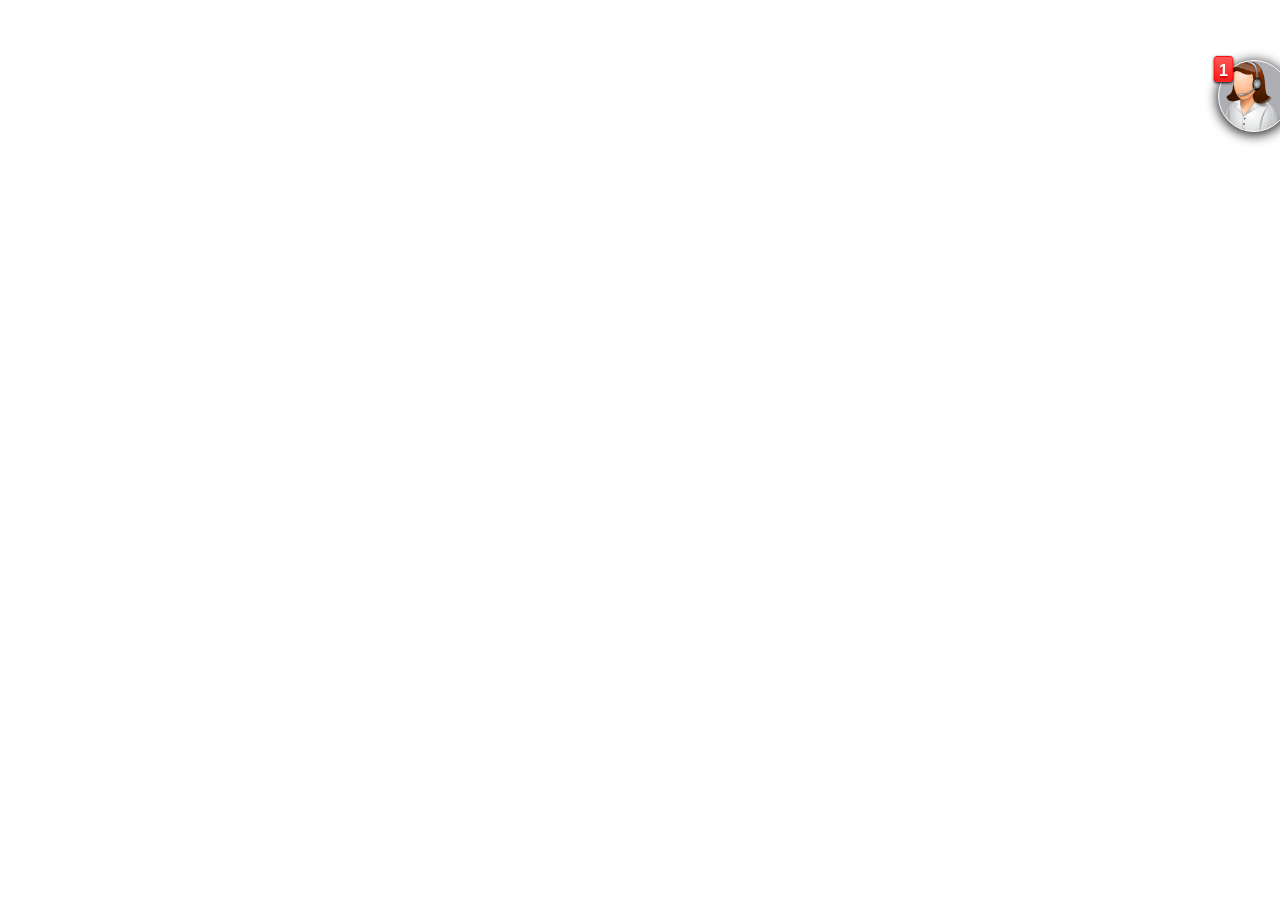
<file: AIchat/AIchatEN.html>
<!-- The following line is essential for the "position: fixed" property to work correctly in IE -->
<!DOCTYPE html PUBLIC "-//W3C//DTD XHTML 1.0 Transitional//ES">
<html xmlns="http://www.w3.org/1999/xhtml" xml:lang="es" lang="es">
  <head>
    <title>Chatbot</title>
    <meta charset="UTF-8">
        <style>@import url(http://fonts.googleapis.com/css?family=Lato);
</style>
    <link rel="stylesheet" href="css/ui-lightness/jquery-ui-1.8.2.custom.css" type="text/css" media="screen" />
    <script type="text/javascript" src="js/jquery-1.4.2.min.js"></script>
    <script type="text/javascript" src="js/jquery-ui-1.8.2.custom.min.js"></script>
    <link type="text/css" href="EN/jquery.ui.chatboxmod.css" rel="stylesheet" />
    <link type="text/css" href="head.css" rel="stylesheet" />
    <script type="text/javascript" src="EN/jquery.ui.chatboxmod.js"></script>
    <script type="text/javascript" src="EN/AIchatload.js"></script>
    <script type="text/javascript" src="highlight.js"></script>
    <script type="text/javascript" src="sinacento.js"></script>
    <script src="//d3js.org/d3.v3.min.js" charset="utf-8"></script>
    <script type="text/javascript">
        
        
      var reg = / it | the | a | or |and | and |\, |\. | to /g; // list of words to omit, if you use weights do not set score for that word
     var csv = "FAQENweighted.csv";   // file with questions and answers
     var decider=0.45; // jacobian estimator for sucessful clasification
     var lengthmax=8; // max sentence length before being divided by two sentences
     var memory=0; // 1 takes the last message sent into account for clasification. 0 does not.
     var coef=0.7; // coefficient that allows typing errors and associates words with similar stem
     var weights=1; // 1 assigns weights to words from the csv field, 0 ignores weights.
     var check = null;   
     $(document).ready(function () {
  $('#chat-head').addClass('animate');
  
  $("#chat-head").click(function() {
      
      if(check) { $("#chat_div").chatbox("option", "hidden", false);
                  
              }
              else { init(csv,decider,reg,lengthmax,memory,coef,weights);check++;}
   
  });
});


    </script>
  </head>
  <body>
    
       
        <div id="chat_div">
    </div>
    
    <div id="log">
    </div>
 <!-- Chat Head -->
<a id="chat-head" href="#">
  <i>1</i>
</a>
  </body>
     
</html>

    </body>
</html>
</file>
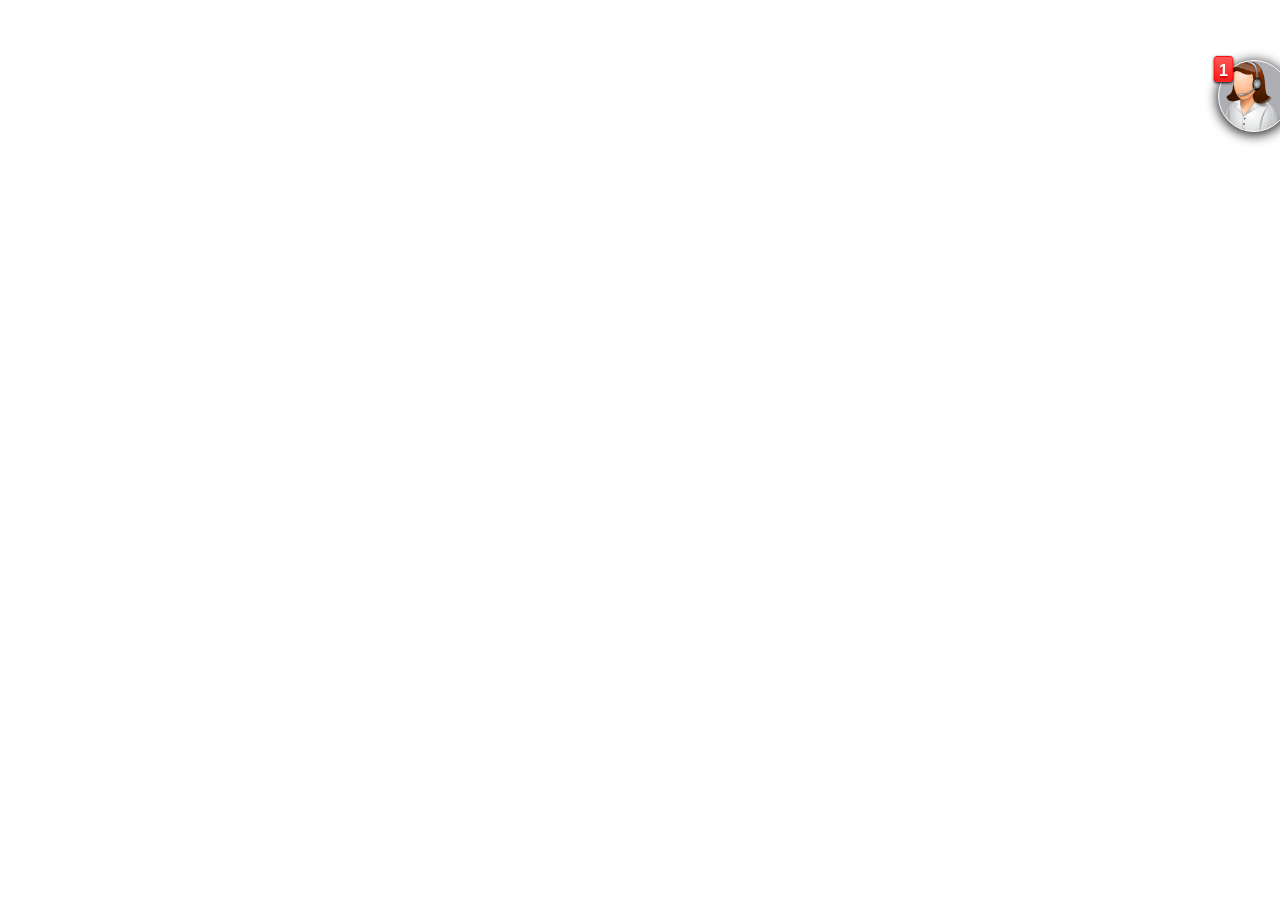
<file: AIchat/AIchatES.html>
<!-- The following line is essential for the "position: fixed" property to work correctly in IE -->
<!DOCTYPE html PUBLIC "-//W3C//DTD XHTML 1.0 Transitional//ES">
<html xmlns="http://www.w3.org/1999/xhtml" xml:lang="es" lang="es">
  <head>
    <title>Chatbot</title>
    <meta charset="UTF-8">
        <style>@import url(http://fonts.googleapis.com/css?family=Lato);
</style>
    <link rel="stylesheet" href="css/ui-lightness/jquery-ui-1.8.2.custom.css" type="text/css" media="screen" />
    <script type="text/javascript" src="js/jquery-1.4.2.min.js"></script>
    <script type="text/javascript" src="js/jquery-ui-1.8.2.custom.min.js"></script>
    <link type="text/css" href="ES/jquery.ui.chatboxmod.css" rel="stylesheet" />
    <link type="text/css" href="head.css" rel="stylesheet" />
    <script type="text/javascript" src="ES/jquery.ui.chatboxmod.js"></script>
    <script type="text/javascript" src="ES/AIchatload.js"></script>
    <script type="text/javascript" src="highlight.js"></script>
    <script type="text/javascript" src="sinacento.js"></script>
    <script src="//d3js.org/d3.v3.min.js" charset="utf-8"></script>
    <script type="text/javascript">
        
        
     var reg = / el | los | me | la | las | un | unos | una | unas | y | unas /g; // lista de palabras a omitir
     var csv = "FAQESnw.csv";   // archivo con preguntas y respuestas, si vas a calcular pesos evita los acentos en las preguntas. 
     //queria saber cuanto cuestan los lilium y si hacen despachos a domicilio que necesito un pedido grande de flores
     var decider=0.34; // estimador jacobiano del exito de clasificación
     var largomax=8; // largo de la pregunta maximo, para valores mas altos la pregunta se divide en dos
     var memoria=0; // toma en cuenta el mensaje anterior al hacer la clasificación
     var coef=0.7; // coeficiente que permite errores de tipeo y asocia palabras con la misma raiz 
     var weights = 0;// 1 para habilitar los pesos desde el csv, 0 para deshabilitar pesos
     var check = null;
     
     $(document).ready(function () {
  $('#chat-head').addClass('animate');
  
  $("#chat-head").click(function() {
      
      if(check) { $("#chat_div").chatbox("option", "hidden", false);
                  
              }
              else { init(csv,decider,reg,largomax,memoria,coef, weights);check++;}
   
  });
});


    </script>
  </head>
  <body>
    
       
        <div id="chat_div">
    </div>
    
    <div id="log">
    </div>
 <!-- Chat Head -->
<a id="chat-head" href="#">
  <i>1</i>
</a>
  </body>
     
</html>

    </body>
</html>
</file>
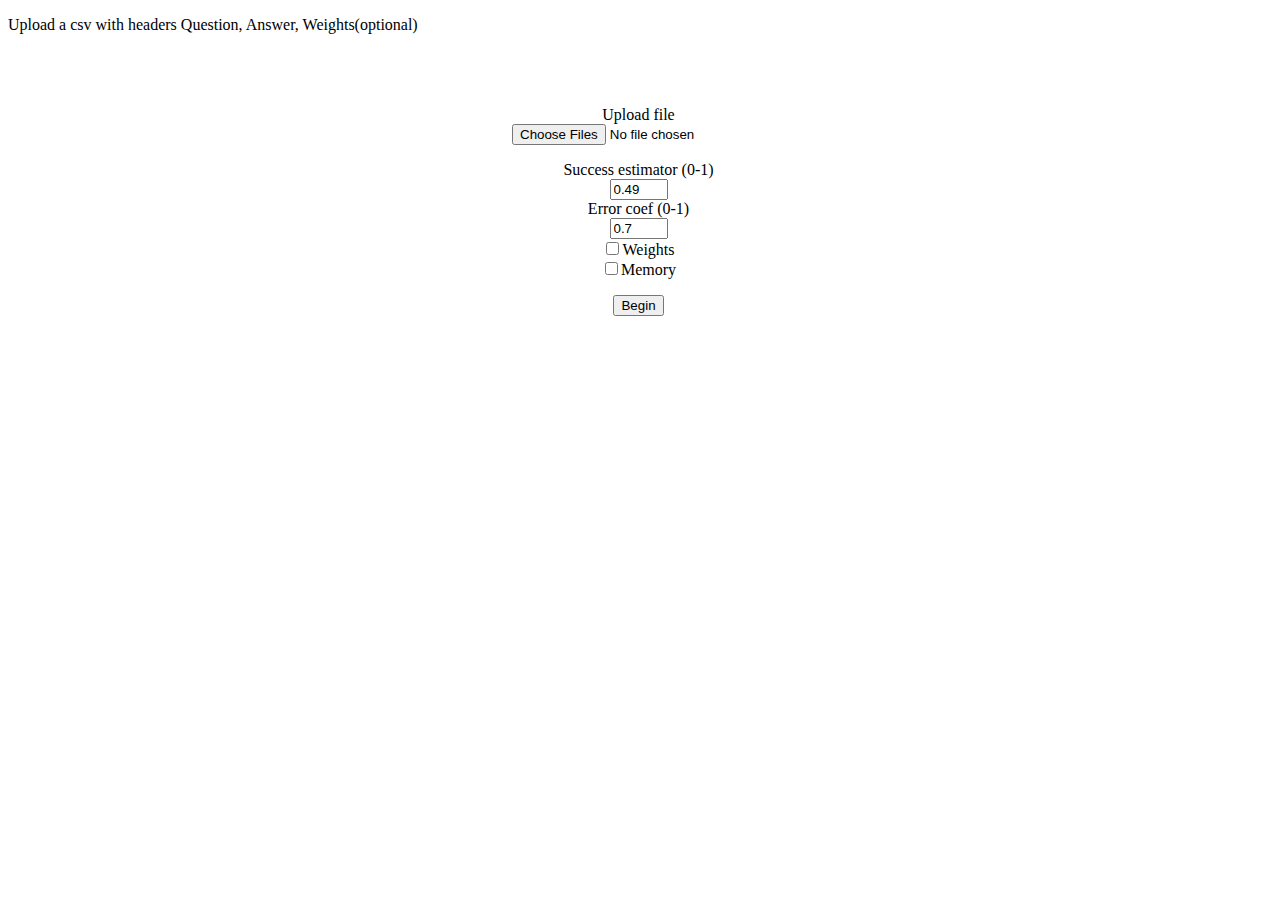
<file: AIchat/loadfile.html>
<!-- The following line is essential for the "position: fixed" property to work correctly in IE -->
<!DOCTYPE html PUBLIC "-//W3C//DTD XHTML 1.0 Transitional//ES">
<html xmlns="http://www.w3.org/1999/xhtml" xml:lang="es" lang="es">
  <head>
    <title>Chatbot</title>
    <meta charset="UTF-8">
        
        <style>@import url(http://fonts.googleapis.com/css?family=Lato);
           
#progress_bar {
    margin: 10px 0;
    padding: 3px;
    border: 1px solid #000;
    font-size: 14px;
    clear: both;
    opacity: 0;
    -moz-transition: opacity 1s linear;
    -o-transition: opacity 1s linear;
    -webkit-transition: opacity 1s linear;
  }
  #progress_bar.loading {
    opacity: 1.0;
  }
  #progress_bar .percent {
    background-color: #99ccff;
    height: auto;
    width: 0;
  }
  
  #loader {
    position: absolute;
      left:40%;
  top:10%;

}        
        
       
</style>
    <link rel="stylesheet" href="css/ui-lightness/jquery-ui-1.8.2.custom.css" type="text/css" media="screen" />
    <script type="text/javascript" src="js/jquery-1.4.2.min.js"></script>
    <script type="text/javascript" src="js/jquery-ui-1.8.2.custom.min.js"></script>
    <link type="text/css" href="EN/jquery.ui.chatboxmod.css" rel="stylesheet" />
    <link type="text/css" href="head.css" rel="stylesheet" />
    <script type="text/javascript" src="EN/jquery.ui.chatboxmod.js"></script>
    <script type="text/javascript" src="AIchatloadfile.js"></script>
    <script type="text/javascript" src="sinacento.js"></script>
    <script src="//d3js.org/d3.v3.min.js" charset="utf-8"></script>
  
    
  </head>
  <body>
    <p>Upload a csv with headers Question, Answer, Weights(optional)</p>
    <div id="loader">
    <p align="center">Upload file<br><input type="file" id="files" name="files[]" multiple/>
        </p>
       <p align="center"> 
           Success estimator (0-1)<br>
  <input type="number" id="totalest" step="0.01" value="0.49" style="width: 50px;"></input>
  <br>Error coef (0-1)<br>
  <input type="number" id="totalcoef" step="0.05" value="0.7" style="width: 50px;"></input><br>
  <input type="checkbox" id="weights" value="0" />Weights<br>
  <input type="checkbox" id="memory" value="0" />Memory
 </p>
        <p align="center"><button onclick="abortRead();">Begin</button></p><div id="progress_bar"><div class="percent">0%</div></div>
        
        
        
    </div>  
    <div id="chat_div">
    </div>
    
    <div id="log">
    </div>
 <!-- Chat Head -->
<a id="chat-head" href="#">
  <i>1</i>
</a>
  </body>
   <script type="text/javascript">

     var reader;
var arbol = 0;

  var progress = document.querySelector('.percent');

  function abortRead() {
     
    abrir(arbol);
  }

  function errorHandler(evt) {
    switch(evt.target.error.code) {
      case evt.target.error.NOT_FOUND_ERR:
        alert('File Not Found!');
        break;
      case evt.target.error.NOT_READABLE_ERR:
        alert('File is not readable');
        break;
      case evt.target.error.ABORT_ERR:
        break; // noop
      default:
        alert('An error occurred reading this file.');
    };
  }

  function updateProgress(evt) {
    // evt is an ProgressEvent.
    if (evt.lengthComputable) {
      var percentLoaded = Math.round((evt.loaded / evt.total) * 100);
      // Increase the progress bar length.
      if (percentLoaded < 100) {
        progress.style.width = percentLoaded + '%';
        progress.textContent = percentLoaded + '%';
      }
    }
  }

  function handleFileSelect(evt) {
    // Reset progress indicator on new file selection.
    progress.style.width = '0%';
    progress.textContent = '0%';

    reader = new FileReader();
    reader.onerror = errorHandler;
    reader.onprogress = updateProgress;
    reader.onabort = function(e) {
      alert('File read cancelled');
    };
    reader.onloadstart = function(e) {
      document.getElementById('progress_bar').className = 'loading';
    };
    reader.onload = function(e) {
      // Ensure that the progress bar displays 100% at the end.
      progress.style.width = '100%';
      progress.textContent = '100%';
      setTimeout("document.getElementById('progress_bar').className='';", 2000);
      //alert(d3.csv.parse(reader.result));
     // alert(reader.result);
     if(arbol===0){arbol=d3.csv.parse(reader.result);}
      
    }

    // Read in the image file as a binary string.
    reader.readAsText(evt.target.files[0]);
    //reader.readAsBinaryString(evt.target.files[0]);
  }

  document.getElementById('files').addEventListener('change', handleFileSelect, false); 
        function getUrlParameter(sParam)
{
    var sPageURL = window.location.search.substring(1);
    var sURLVariables = sPageURL.split('&');
    for (var i = 0; i < sURLVariables.length; i++) 
    {
        var sParameterName = sURLVariables[i].split('=');
        if (sParameterName[0] == sParam) 
        {
            return sParameterName[1];
        }
    }
}       
        
 function abrir(csv){       
     var check = null;
     var reg = /\, |\. /g; // list of words to omit, if you use weights do not set score for that word
     var decider=$('#totalest').attr('value') // jacobian estimator for sucessful clasification
     var lengthmax=20; // max sentence length before being divided by two sentences
     var weights=0;
     var memory=0; // 1 takes the last message sent into account for clasification. 0 does not.
     var coef=$('#totalcoef').attr('value') // coefficient that allows typing errors and associates words with similar stem
     if($("#weights").is(':checked'))  weights=1;  // checked
     if($("#memory").is(':checked'))  memory=1;  // checked

     
     
     
     
     $(document).ready(function () {
  $('#chat-head').addClass('animate');
  $("#chat-head").click(function() {
      
      if(check) { $("#chat_div").chatbox("option", "hidden", false);
                  
              }
              else { init(csv,decider,reg,lengthmax,memory,coef,weights);check++;}
   
  });
});}
    </script>  
</html>

    </body>
</html>
</file>
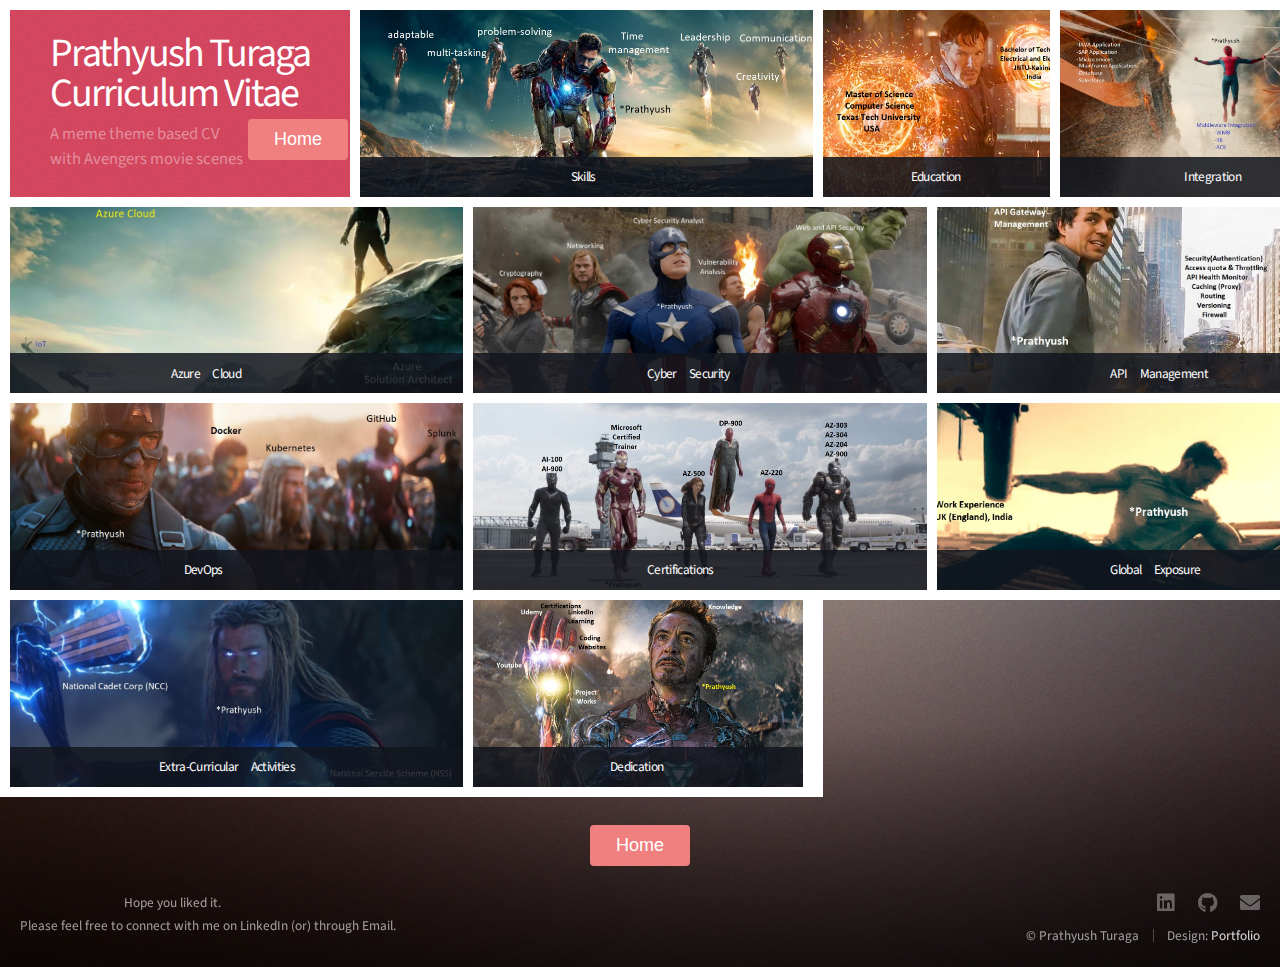
<file: gallery/main.html>
<!DOCTYPE HTML>
<!--
	Parallelism by HTML5 UP
	html5up.net | @ajlkn
	Free for personal and commercial use under the CCA 3.0 license (html5up.net/license)
-->
<html>
	<head>
		<title>Prathyush - Portfolio</title>
		<meta charset="utf-8" />
		<meta name="viewport" content="width=device-width, initial-scale=1, user-scalable=no" />
		<link rel="stylesheet" href="assets/css/main.css" />
		<noscript><link rel="stylesheet" href="assets/css/noscript.css" /></noscript>
	</head>
	<body class="is-preload">

		<!-- Wrapper -->
			<div id="wrapper">

				<!-- Main -->
					<section id="main">

						<!-- Items -->
							<div class="items">

								<div class="item intro span-2">
									<h1>Prathyush Turaga</h1>
									<h1>Curriculum Vitae</h1>
									<div class="row">
									<div class="column">
										<p>A meme theme based CV<br />
										with Avengers movie scenes</p>
									</div>
									<div class="column right">
										<button class="button" onclick="location.href='../index.html'"><span>Home </span></button>
									</div>
									</div>
								</div>

								<article class="item thumb span-3">
									<h2>&emsp;&emsp;&emsp;&emsp;&emsp;&emsp;&emsp;&emsp;&emsp;&emsp;&emsp;&emsp;&emsp;&emsp;&emsp;&emsp;Skills</h2>
									<a href="images/avengers/a.jpg" class="image"><img src="images/avengers/a.jpg" alt=""></a>
								</article>

								<article class="item thumb span-1">
									<h2>&emsp;&emsp;&emsp;&emsp;&emsp;&emsp;Education</h2>
									<a href="images/avengers/b.jpg" class="image"><img src="images/avengers/b.jpg" alt=""></a>
								</article>

								<article class="item thumb span-2">
									<h2>&emsp;&emsp;&emsp;&emsp;&emsp;&emsp;&emsp;&emsp;&emsp;Integration</h2>
									<a href="images/avengers/c.jpg" class="image"><img src="images/avengers/c.jpg" alt=""></a>
								</article>
								<!--
								<article class="item thumb span-1">
									<h2>Elysium</h2>
									<a href="images/fulls/04.jpg" class="image"><img src="images/thumbs/04.jpg" alt=""></a>
								</article>

								<article class="item thumb span-3">
									<h2>Kingdom of the Wind</h2>
									<a href="images/fulls/05.jpg" class="image"><img src="images/thumbs/05.jpg" alt=""></a>
								</article>

								<article class="item thumb span-1">
									<h2>The Pursuit</h2>
									<a href="images/fulls/06.jpg" class="image"><img src="images/thumbs/06.jpg" alt=""></a>
								</article>

								<article class="item thumb span-2">
									<h2>Boundless</h2>
									<a href="images/fulls/07.jpg" class="image"><img src="images/thumbs/07.jpg" alt=""></a>
								</article>

								<article class="item thumb span-2">
									<h2>The Spectators</h2>
									<a href="images/fulls/08.jpg" class="image"><img src="images/thumbs/08.jpg" alt=""></a>
								</article>
								-->
							</div>

						<!-- Items -->
							<div class="items">

								<article class="item thumb span-3"><h2>&emsp;&emsp;&emsp;&emsp;&emsp;&emsp;&emsp;&emsp;&emsp;&emsp;&emsp;&emsp;Azure&emsp;Cloud</h2><a href="images/avengers/d.jpg" class="image"><img src="images/avengers/d.jpg" alt=""></a></article>
								<article class="item thumb span-3"><h2>&emsp;&emsp;&emsp;&emsp;&emsp;&emsp;&emsp;&emsp;&emsp;&emsp;&emsp;&emsp;&emsp;Cyber&emsp;Security</h2><a href="images/avengers/e.jpg" class="image"><img src="images/avengers/e.jpg" alt=""></a></article>
								<article class="item thumb span-3"><h2>&emsp;&emsp;&emsp;&emsp;&emsp;&emsp;&emsp;&emsp;&emsp;&emsp;&emsp;&emsp;&emsp;API&emsp;Management</h2><a href="images/avengers/f.jpg" class="image"><img src="images/avengers/f.jpg" alt=""></a></article>
								<!--
								<article class="item thumb span-2"><h2>The Spectators</h2><a href="images/fulls/08.jpg" class="image"><img src="images/thumbs/08.jpg" alt=""></a></article>
								<article class="item thumb span-1"><h2>You really got me</h2><a href="images/fulls/01.jpg" class="image"><img src="images/thumbs/01.jpg" alt=""></a></article>
								<article class="item thumb span-2"><h2>Ad Infinitum</h2><a href="images/fulls/02.jpg" class="image"><img src="images/thumbs/02.jpg" alt=""></a></article>
								<article class="item thumb span-1"><h2>Different.</h2><a href="images/fulls/03.jpg" class="image"><img src="images/thumbs/03.jpg" alt=""></a></article>
								<article class="item thumb span-2"><h2>Kingdom of the Wind</h2><a href="images/fulls/05.jpg" class="image"><img src="images/thumbs/05.jpg" alt=""></a></article>
								<article class="item thumb span-1"><h2>Elysium</h2><a href="images/fulls/04.jpg" class="image"><img src="images/thumbs/04.jpg" alt=""></a></article>
								-->
							</div>
						
						<!-- Items -->
						<div class="items">

							<article class="item thumb span-3"><h2>&emsp;&emsp;&emsp;&emsp;&emsp;&emsp;&emsp;&emsp;&emsp;&emsp;&emsp;&emsp;&emsp;DevOps</h2><a href="images/avengers/g.jpg" class="image"><img src="images/avengers/g.jpg" alt=""></a></article>
							<article class="item thumb span-3"><h2>&emsp;&emsp;&emsp;&emsp;&emsp;&emsp;&emsp;&emsp;&emsp;&emsp;&emsp;&emsp;&emsp;Certifications</h2><a href="images/avengers/h.jpg" class="image"><img src="images/avengers/h.jpg" alt=""></a></article>
							<article class="item thumb span-3"><h2>&emsp;&emsp;&emsp;&emsp;&emsp;&emsp;&emsp;&emsp;&emsp;&emsp;&emsp;&emsp;&emsp;Global&emsp;Exposure</h2><a href="images/avengers/i.jpg" class="image"><img src="images/avengers/i.jpg" alt=""></a></article>
							<!--
							<article class="item thumb span-2"><h2>The Spectators</h2><a href="images/fulls/08.jpg" class="image"><img src="images/thumbs/08.jpg" alt=""></a></article>
							<article class="item thumb span-1"><h2>You really got me</h2><a href="images/fulls/01.jpg" class="image"><img src="images/thumbs/01.jpg" alt=""></a></article>
							<article class="item thumb span-2"><h2>Ad Infinitum</h2><a href="images/fulls/02.jpg" class="image"><img src="images/thumbs/02.jpg" alt=""></a></article>
							<article class="item thumb span-1"><h2>Different.</h2><a href="images/fulls/03.jpg" class="image"><img src="images/thumbs/03.jpg" alt=""></a></article>
							<article class="item thumb span-2"><h2>Kingdom of the Wind</h2><a href="images/fulls/05.jpg" class="image"><img src="images/thumbs/05.jpg" alt=""></a></article>
							<article class="item thumb span-1"><h2>Elysium</h2><a href="images/fulls/04.jpg" class="image"><img src="images/thumbs/04.jpg" alt=""></a></article>
							-->
						</div>

						<!-- Items -->
						<div class="items">

							<article class="item thumb span-3"><h2>&emsp;&emsp;&emsp;&emsp;&emsp;&emsp;&emsp;&emsp;&emsp;&emsp;&emsp;Extra-Curricular&emsp;Activities</h2><a href="images/avengers/j.jpg" class="image"><img src="images/avengers/j.jpg" alt=""></a></article>
							<article class="item thumb span-2"><h2>&emsp;&emsp;&emsp;&emsp;&emsp;&emsp;&emsp;&emsp;&emsp;&emsp;Dedication</h2><a href="images/avengers/k.jpg" class="image"><img src="images/avengers/k.jpg" alt=""></a></article>
							
							<!--
							<article class="item thumb span-2"><h2>The Spectators</h2><a href="images/fulls/08.jpg" class="image"><img src="images/thumbs/08.jpg" alt=""></a></article>
							<article class="item thumb span-1"><h2>You really got me</h2><a href="images/fulls/01.jpg" class="image"><img src="images/thumbs/01.jpg" alt=""></a></article>
							<article class="item thumb span-2"><h2>Ad Infinitum</h2><a href="images/fulls/02.jpg" class="image"><img src="images/thumbs/02.jpg" alt=""></a></article>
							<article class="item thumb span-1"><h2>Different.</h2><a href="images/fulls/03.jpg" class="image"><img src="images/thumbs/03.jpg" alt=""></a></article>
							<article class="item thumb span-2"><h2>Kingdom of the Wind</h2><a href="images/fulls/05.jpg" class="image"><img src="images/thumbs/05.jpg" alt=""></a></article>
							<article class="item thumb span-1"><h2>Elysium</h2><a href="images/fulls/04.jpg" class="image"><img src="images/thumbs/04.jpg" alt=""></a></article>
							-->
						</div>
						<br>
						
					</section>
					<button class="button" onclick="location.href='../index.html'"><span>Home </span></button>
				<!-- Footer -->
					<section id="footer">
						<section>
							<p> &emsp;&emsp;&emsp;&emsp;&emsp;&emsp;&emsp;&emsp;Hope you liked it. <br>Please feel free to connect with me on LinkedIn (or) through Email.</p>
						</section>
						<section>
							<ul class="icons">
								<!--<li><a href="#" class="icon brands fa-twitter"><span class="label">Twitter</span></a></li>
								<li><a href="#" class="icon brands fa-instagram"><span class="label">Instagram</span></a></li>
								-->
								
								<li><a href="https://www.linkedin.com/in/prathyushturaga" class="icon brands fa-linkedin"><span class="label">LinkedIn</span></a></li>
								<li><a href="https://github.com/prathyushturaga" class="icon brands fa-github"><span class="label">GitHub</span></a></li>
								<li><a href="#" class="icon solid fa-envelope"><span class="label">Email</span></a></li>
							</ul>
							<ul class="copyright">
								<li>&copy; Prathyush Turaga</li><li>Design: <a href="#">Portfolio</a></li>
							</ul>
						</section>
					</section>

			</div>

		<!-- Scripts -->
			<script src="assets/js/jquery.min.js"></script>
			<script src="assets/js/jquery.poptrox.min.js"></script>
			<script src="assets/js/browser.min.js"></script>
			<script src="assets/js/breakpoints.min.js"></script>
			<script src="assets/js/util.js"></script>
			<script src="assets/js/main.js"></script>

	</body>
</html>
</file>
<file: AIchat/head.css>
#chat-head { 
background: #fff url('css/ui-lightness/images/servcliente.png') no-repeat -3px -5px;
background-size: 80px 80px;
width: 70px;
height: 70px;
-webkit-border-radius: 55px;
-moz-border-radius: 55px;
border-radius: 55px;
background-color: #adafb5;
-webkit-box-shadow: 0 2px 12px 1px rgba(0,0,0,.89);
-moz-box-shadow: 0 2px 12px 1px rgba(0,0,0,.89);
box-shadow: 0 2px 12px 1px rgba(0,0,0,.89);
border: solid 1px #fff;
position: fixed;
right: -110px;
top: 60px;
text-decoration: none;
-webkit-transition: all .3s ease-in-out; -moz-transition: all .3s ease-in-out; -o-transition: all .3s ease-in-out; -ms-transition: all .3s ease-in-out;
}

#chat-head i { 
width: 17px;
height: 24px;
-webkit-border-radius: 4px/3px;
-moz-border-radius: 4px/3px;
border-radius: 4px/3px;
background-color: #adafb5;
background-image: -webkit-linear-gradient(bottom, #ff1919, #ff5959);
background-image: -moz-linear-gradient(bottom, #ff1919, #ff5959);
background-image: -o-linear-gradient(bottom, #ff1919, #ff5959);
background-image: -ms-linear-gradient(bottom, #ff1919, #ff5959);
background-image: linear-gradient(to top, #ff1919, #ff5959);
display: block;
color: #fff;
font-style: normal;
font-family: 'Helvetica';
font-weight: bold;
font-size: 16px;
text-align: center;
line-height: 28px;
box-shadow: 0px 1px 3px #000;
-moz-box-shadow: 0px 1px 3px #000;
-webkit-box-shadow: 0px 1px 3px #000;
border: 1px solid rgba(255, 0, 0, .5);
margin: -5px 0 0 -5px;
text-shadow: 0 2px 0 #c51414;

}

#chat-head.animate { right: -10px; }
</file>
<file: gallery/assets/css/noscript.css>
/*
	Parallelism by HTML5 UP
	html5up.net | @ajlkn
	Free for personal and commercial use under the CCA 3.0 license (html5up.net/license)
*/

/* Main */

	#main {
		opacity: 1 !important;
		overflow-x: auto !important;
	}

		#main .item.thumb img {
			opacity: 1 !important;
		}
</file>
<file: gallery/assets/css/main.css>
@import url("https://fonts.googleapis.com/css?family=Source+Sans+Pro:400,600");
@import url("fontawesome-all.min.css");

/*
	Parallelism by HTML5 UP
	html5up.net | @ajlkn
	Free for personal and commercial use under the CCA 3.0 license (html5up.net/license)
*/

html, body, div, span, applet, object,
iframe, h1, h2, h3, h4, h5, h6, p, blockquote,
pre, a, abbr, acronym, address, big, cite,
code, del, dfn, em, img, ins, kbd, q, s, samp,
small, strike, strong, sub, sup, tt, var, b,
u, i, center, dl, dt, dd, ol, ul, li, fieldset,
form, label, legend, table, caption, tbody,
tfoot, thead, tr, th, td, article, aside,
canvas, details, embed, figure, figcaption,
footer, header, hgroup, menu, nav, output, ruby,
section, summary, time, mark, audio, video {
	margin: 0;
	padding: 0;
	border: 0;
	font-size: 100%;
	font: inherit;
	vertical-align: baseline;}

article, aside, details, figcaption, figure,
footer, header, hgroup, menu, nav, section {
	display: block;}

body {
	line-height: 1;
}

ol, ul {
	list-style: none;
}

blockquote, q {
	quotes: none;
}

	blockquote:before, blockquote:after, q:before, q:after {
		content: '';
		content: none;
	}

table {
	border-collapse: collapse;
	border-spacing: 0;
}

body {
	-webkit-text-size-adjust: none;
}

mark {
	background-color: transparent;
	color: inherit;
}

input::-moz-focus-inner {
	border: 0;
	padding: 0;
}

input, select, textarea {
	-moz-appearance: none;
	-webkit-appearance: none;
	-ms-appearance: none;
	appearance: none;
}

/* Button */
/* https://www.w3schools.com/howto/tryit.asp?filename=tryhow_css_buttons_animate1 */
/* https://www.educative.io/answers/how-to-create-columns-in-html */
.button {
	border-radius: 4px;
	/*background-color: #f4511e;*/
	background-color: lightcoral;
	border: none;
	/*color: #FFFFFF;*/
	color: white;
	text-align: center;
	font-size: 18px;
	padding: 10px;
	width: 100px;
	transition: all 0.5s;
	cursor: pointer;
	margin: 5px;
  }
  
  .button span {
	cursor: pointer;
	display: inline-block;
	position: relative;
	transition: 0.5s;
  }
  
  .button span:after {
	content: '\00ab';
	position: absolute;
	opacity: 0;
	top: 0;
	left: 20px;
	transition: 0.5s;
  }
  
  .button:hover span {
	padding-left: 25px;
  }
  
  .button:hover span:after {
	opacity: 1;
	left: 0;
  }


  .column {
    float: left;
    }

    /* Set width length for the left, right and middle columns */
    .left {
    width: 60%;
    }

    .middle {
    width: 30%;
    }
    
    .right {
    width: 20%;
    }
    .row:after {
    content: "";
    display: table;
    clear: both;
    }
/* Basic */

	html {
		box-sizing: border-box;
	}

	*, *:before, *:after {
		box-sizing: inherit;
	}

	body {
		background-image: url("images/overlay.png"), -moz-linear-gradient(top, rgba(0, 0, 0, 0) 75%, rgba(0, 0, 0, 0.65)), url("../../images/bg.jpg");
		background-image: url("images/overlay.png"), -webkit-linear-gradient(top, rgba(0, 0, 0, 0) 75%, rgba(0, 0, 0, 0.65)), url("../../images/bg.jpg");
		background-image: url("images/overlay.png"), -ms-linear-gradient(top, rgba(0, 0, 0, 0) 75%, rgba(0, 0, 0, 0.65)), url("../../images/bg.jpg");
		background-image: url("images/overlay.png"), linear-gradient(top, rgba(0, 0, 0, 0) 75%, rgba(0, 0, 0, 0.65)), url("../../images/bg.jpg");
		background-position: top left, bottom left, auto;
		background-size: auto, 100% 100%, cover;
		background-attachment: fixed;
		background-repeat: repeat, no-repeat, auto;
		position: relative;
		background-color: #150C07;
		line-height: 1.75em;
		overflow-x: hidden;
		overflow-y: auto;
	}

		body.is-preload *, body.is-preload *:before, body.is-preload *:after {
			-moz-animation: none !important;
			-webkit-animation: none !important;
			-ms-animation: none !important;
			animation: none !important;
			-moz-transition: none !important;
			-webkit-transition: none !important;
			-ms-transition: none !important;
			transition: none !important;
		}

		@media screen and (max-width: 1280px) {

			body {
				background-attachment: scroll;
			}

		}

		@media screen and (max-width: 736px) {

			body {
				background-attachment: scroll;
				background-size: auto, 100% 100%, 250% auto;
				background-repeat: repeat, no-repeat, no-repeat;
				background-position: top left, bottom left, 50% 0%;
			}

		}

	body, input, select, textarea {
		font-family: 'Source Sans Pro';
		font-weight: 400;
		padding: 0;
		font-size: 13pt;
		color: rgba(255, 255, 255, 0.6);
	}

		@media screen and (max-width: 1680px) {

			body, input, select, textarea {
				font-size: 11pt;
			}

		}

		@media screen and (max-width: 1280px) {

			body, input, select, textarea {
				font-size: 10pt;
			}

		}

		@media screen and (max-width: 980px) {

			body, input, select, textarea {
				font-size: 11pt;
			}

		}

	a {
		color: #fff;
		color: rgba(255, 255, 255, 0.85);
		text-decoration: none;
		-moz-transition: color 0.25s ease-in-out;
		-webkit-transition: color 0.25s ease-in-out;
		-ms-transition: color 0.25s ease-in-out;
		transition: color 0.25s ease-in-out;
	}

		a:hover {
			color: #d64760;
		}

	h1, h2, h3, h4, h5, h6 {
		font-weight: 400;
		color: #fff;
		letter-spacing: -0.05em;
	}

	strong, b {
		color: #fff;
		color: rgba(255, 255, 255, 0.85);
		font-weight: 600;
	}

/* List */

	ul.icons {
		cursor: default;
		margin: 0 0 0.5em 0;
	}

		ul.icons li {
			display: inline-block;
			font-size: 1.5em;
			margin-left: 1em;
		}

			ul.icons li span {
				display: none;
			}

			ul.icons li a {
				opacity: 0.35;
				color: #fff;
				-moz-transition: opacity 0.25s ease-in-out;
				-webkit-transition: opacity 0.25s ease-in-out;
				-ms-transition: opacity 0.25s ease-in-out;
				transition: opacity 0.25s ease-in-out;
			}

				ul.icons li a:hover {
					opacity: 1.0;
				}

			ul.icons li:first-child {
				margin-left: 0;
			}

		@media screen and (max-width: 736px) {

			ul.icons {
				margin: 0 0 2em 0;
			}

		}

/* Icons */

	.icon {
		text-decoration: none;
		position: relative;
		text-decoration: none;
	}

		.icon:before {
			-moz-osx-font-smoothing: grayscale;
			-webkit-font-smoothing: antialiased;
			display: inline-block;
			font-style: normal;
			font-variant: normal;
			text-rendering: auto;
			line-height: 1;
			text-transform: none !important;
			font-family: 'Font Awesome 5 Free';
			font-weight: 400;
		}

		.icon:before {
			line-height: inherit;
		}

		.icon > .label {
			display: none;
		}

		.icon.solid:before {
			font-weight: 900;
		}

		.icon.brands:before {
			font-family: 'Font Awesome 5 Brands';
		}

/* Wrapper */

	#wrapper {
		min-height: 100vh;
		display: -moz-flex;
		display: -webkit-flex;
		display: -ms-flex;
		display: flex;
		-moz-flex-direction: column;
		-webkit-flex-direction: column;
		-ms-flex-direction: column;
		flex-direction: column;
		-moz-justify-content: space-between;
		-webkit-justify-content: space-between;
		-ms-justify-content: space-between;
		justify-content: space-between;
		-moz-align-items: center;
		-webkit-align-items: center;
		-ms-align-items: center;
		align-items: center;
		-moz-transition: -moz-filter 0.5s ease-in-out;
		-webkit-transition: -webkit-filter 0.5s ease-in-out;
		-ms-transition: -ms-filter 0.5s ease-in-out;
		transition: filter 0.5s ease-in-out;
	}

		#wrapper:before {
			content: '';
			display: block;
		}

		body.is-poptrox-visible #wrapper {
			-moz-filter: blur(0.25em);
			-webkit-filter: blur(0.25em);
			-ms-filter: blur(0.25em);
			filter: blur(0.25em);
		}

		@media screen and (max-width: 736px) {

			#wrapper {
				min-height: 0;
			}

		}

/* Scroll Zone */

	.scrollZone {
		position: fixed;
		width: 6rem;
		height: 100vh;
		cursor: -moz-grab;
		cursor: -webkit-grab;
		cursor: -ms-grab;
		cursor: grab;
		z-index: 10001;
	}

		.scrollZone.left {
			left: 0;
		}

		.scrollZone.right {
			right: 0;
		}

		@media screen and (max-width: 736px) {

			.scrollZone {
				display: none;
			}

		}

/* Main */

	#main {
		-moz-transition: opacity 1s ease-in-out;
		-webkit-transition: opacity 1s ease-in-out;
		-ms-transition: opacity 1s ease-in-out;
		transition: opacity 1s ease-in-out;
		-moz-transition-delay: 0.5s;
		-webkit-transition-delay: 0.5s;
		-ms-transition-delay: 0.5s;
		transition-delay: 0.5s;
		position: relative;
		z-index: 1;
		width: -moz-min-content;
		width: -webkit-min-content;
		width: -ms-min-content;
		width: min-content;
		max-width: 100vw;
		overflow-x: hidden;
		-webkit-overflow-scrolling: touch;
		padding: 5px;
	}

		#main .items {
			display: -moz-flex;
			display: -webkit-flex;
			display: -ms-flex;
			display: flex;
		}

			#main .items > :last-child {
				border-right: solid 10px #ffffff;
			}

		#main .item {
			-moz-flex-grow: 0;
			-webkit-flex-grow: 0;
			-ms-flex-grow: 0;
			flex-grow: 0;
			-moz-flex-shrink: 0;
			-webkit-flex-shrink: 0;
			-ms-flex-shrink: 0;
			flex-shrink: 0;
			margin: 5px;
			height: 16em;
			box-shadow: 0 0 0 10px #ffffff;
		}

			#main .item.span-1 {
				width: 20em;
			}

			#main .item.span-2 {
				width: 30em;
			}

			#main .item.span-3 {
				width: 40em;
			}

			#main .item.intro {
				background-color: #d64760;
				background-image: url("images/overlay.png");
				display: -moz-flex;
				display: -webkit-flex;
				display: -ms-flex;
				display: flex;
				-moz-flex-direction: column;
				-webkit-flex-direction: column;
				-ms-flex-direction: column;
				flex-direction: column;
				-moz-justify-content: center;
				-webkit-justify-content: center;
				-ms-justify-content: center;
				justify-content: center;
				padding: 1em 3em;
			}

				#main .item.intro h1 {
					font-size: 3em;
					line-height: 1em;
				}

				#main .item.intro p {
					font-size: 1.25em;
					line-height: 1.5em;
					margin: 0.5em 0 0 0;
					opacity: 0.65;
				}

			#main .item.thumb {
				display: block;
				position: relative;
				background: rgba(255, 255, 255, 0.25);
				cursor: default;
			}

				#main .item.thumb h2 {
					position: absolute;
					bottom: 0;
					left: 0;
					background: rgba(18, 21, 29, 0.85);
					width: 100%;
					padding: 1em;
					font-weight: 400;
					line-height: 1em;
					z-index: 2;
				}

				#main .item.thumb img {
					display: block;
					z-index: 1;
					position: absolute;
					top: 0;
					left: 0;
					width: 100%;
					height: 100%;
					-moz-object-fit: cover;
					-webkit-object-fit: cover;
					-ms-object-fit: cover;
					object-fit: cover;
					-moz-object-position: center;
					-webkit-object-position: center;
					-ms-object-position: center;
					object-position: center;
					-moz-transition: opacity 0.75s ease-in-out;
					-webkit-transition: opacity 0.75s ease-in-out;
					-ms-transition: opacity 0.75s ease-in-out;
					transition: opacity 0.75s ease-in-out;
					-moz-transition-delay: 1.25s;
					-webkit-transition-delay: 1.25s;
					-ms-transition-delay: 1.25s;
					transition-delay: 1.25s;
				}

				#main .item.thumb.delay-1 img {
					-moz-transition-delay: 1.375s;
					-webkit-transition-delay: 1.375s;
					-ms-transition-delay: 1.375s;
					transition-delay: 1.375s;
				}

				#main .item.thumb.delay-2 img {
					-moz-transition-delay: 1.5s;
					-webkit-transition-delay: 1.5s;
					-ms-transition-delay: 1.5s;
					transition-delay: 1.5s;
				}

				#main .item.thumb.delay-3 img {
					-moz-transition-delay: 1.625s;
					-webkit-transition-delay: 1.625s;
					-ms-transition-delay: 1.625s;
					transition-delay: 1.625s;
				}

				#main .item.thumb.delay-4 img {
					-moz-transition-delay: 1.75s;
					-webkit-transition-delay: 1.75s;
					-ms-transition-delay: 1.75s;
					transition-delay: 1.75s;
				}

				#main .item.thumb.delay-5 img {
					-moz-transition-delay: 1.875s;
					-webkit-transition-delay: 1.875s;
					-ms-transition-delay: 1.875s;
					transition-delay: 1.875s;
				}

				#main .item.thumb.delay-6 img {
					-moz-transition-delay: 2s;
					-webkit-transition-delay: 2s;
					-ms-transition-delay: 2s;
					transition-delay: 2s;
				}

		body.is-preload #main {
			opacity: 0;
		}

			body.is-preload #main .item.thumb img {
				opacity: 0;
			}

		@media screen and (max-width: 1680px) {

			#main .item {
				height: 14em;
			}

				#main .item.span-1 {
					width: 17em;
				}

				#main .item.span-2 {
					width: 25.5em;
				}

				#main .item.span-3 {
					width: 34em;
				}

		}

		@media screen and (max-width: 736px) {

			#main {
				width: 100%;
				overflow-x: hidden;
				overflow-y: auto;
				padding: 2.5px;
			}

				#main .items {
					-moz-flex-wrap: wrap;
					-webkit-flex-wrap: wrap;
					-ms-flex-wrap: wrap;
					flex-wrap: wrap;
					-moz-justify-content: center;
					-webkit-justify-content: center;
					-ms-justify-content: center;
					justify-content: center;
				}

					#main .items > :last-child {
						border-right: 0;
					}

				#main .item {
					-moz-flex-grow: 1;
					-webkit-flex-grow: 1;
					-ms-flex-grow: 1;
					flex-grow: 1;
					-moz-flex-shrink: 1;
					-webkit-flex-shrink: 1;
					-ms-flex-shrink: 1;
					flex-shrink: 1;
					width: calc(50vw - 15px) !important;
					margin: 2.5px;
					box-shadow: 0 0 0 5px #ffffff;
				}

					#main .item.intro {
						width: calc(100vw - 20px) !important;
						text-align: center;
						height: auto;
						padding: 3em;
					}

						#main .item.intro h1 {
							font-size: 2em;
						}

						#main .item.intro p {
							font-size: 1em;
						}

					#main .item.thumb h2 {
						display: none;
					}

		}

		@media screen and (max-width: 480px) {

			#main .item {
				height: 10em;
			}

		}

/* Header */

	#footer {
		width: 100%;
		padding: 1.5em;
		display: -moz-flex;
		display: -webkit-flex;
		display: -ms-flex;
		display: flex;
		-moz-justify-content: space-between;
		-webkit-justify-content: space-between;
		-ms-justify-content: space-between;
		justify-content: space-between;
		position: relative;
		z-index: 10002;
	}

		#footer > section:first-child {
			text-align: left;
			max-width: 36em;
			padding-right: 2em;
		}

		#footer > section:last-child {
			text-align: right;
			max-width: 36em;
		}

		#footer h2 {
			font-size: 2.25em;
			margin: 0 0 1em 0;
		}

		#footer .copyright li {
			display: inline-block;
			margin-left: 1em;
			padding-left: 1em;
			border-left: solid 1px rgba(255, 255, 255, 0.25);
			line-height: 1em;
		}

			#footer .copyright li:first-child {
				border-left: 0;
				margin-left: 0;
				padding-left: 0;
			}

		@media screen and (max-width: 980px) {

			#footer {
				-moz-flex-direction: column;
				-webkit-flex-direction: column;
				-ms-flex-direction: column;
				flex-direction: column;
			}

				#footer > section:first-child {
					width: 100%;
					padding-right: 0;
				}

				#footer > section:last-child {
					text-align: left;
					margin: 1.5em 0 0 0;
					width: 100%;
				}

		}

		@media screen and (max-width: 736px) {

			#footer {
				text-align: center;
				padding: 3em;
			}

				#footer > section:first-child {
					text-align: center;
					max-width: 100%;
				}

				#footer > section:last-child {
					text-align: center;
					max-width: 100%;
				}

				#footer .copyright li {
					display: block;
					margin: 0.75em 0 0 0;
					padding-left: 0;
					border-left: 0;
				}

					#footer .copyright li:first-child {
						margin-top: 0;
					}

		}

/* Popup */

	.poptrox-popup {
		background: #1a1f2c;
		background: rgba(18, 21, 29, 0.9);
		box-shadow: 0px 0px 0px 10px #fff, 0px 10px 60px 10px rgba(8, 11, 19, 0.55);
		cursor: default;
	}

		.poptrox-popup .loader {
			display: block;
			width: 48px;
			height: 48px;
			position: absolute;
			top: 50%;
			left: 50%;
			margin: -24px 0 0 -24px;
			background: url("images/loader.gif");
			opacity: 0.25;
		}

		.poptrox-popup .caption {
			position: absolute;
			bottom: 0;
			left: 0;
			background: #1a1f2c;
			background: rgba(18, 21, 29, 0.85);
			display: block;
			width: 100%;
			line-height: 75px;
			text-align: center;
			font-size: 1.25em;
			color: #fff;
		}

		.poptrox-popup .nav-next, .poptrox-popup .nav-previous {
			text-decoration: none;
			font-weight: normal;
			font-style: normal;
			-moz-transition: opacity 0.25s ease-in-out;
			-webkit-transition: opacity 0.25s ease-in-out;
			-ms-transition: opacity 0.25s ease-in-out;
			transition: opacity 0.25s ease-in-out;
			opacity: 0.35;
		}

			.poptrox-popup .nav-next:hover, .poptrox-popup .nav-previous:hover {
				opacity: 1.0;
			}

		.poptrox-popup .nav-next, .poptrox-popup .nav-previous {
			text-decoration: none;
			text-transform: none !important;
			width: 150px;
			height: 75px;
			position: absolute;
			bottom: 0;
			cursor: pointer;
			font-size: 3em;
			line-height: 75px;
		}

			.poptrox-popup .nav-next:before, .poptrox-popup .nav-previous:before {
				-moz-osx-font-smoothing: grayscale;
				-webkit-font-smoothing: antialiased;
				display: inline-block;
				font-style: normal;
				font-variant: normal;
				text-rendering: auto;
				line-height: 1;
				text-transform: none !important;
				font-family: 'Font Awesome 5 Free';
				font-weight: 900;
			}

		.poptrox-popup .nav-next {
			right: 0;
			text-align: right;
			padding-right: 30px;
		}

			.poptrox-popup .nav-next:before {
				content: '\f105';
			}

		.poptrox-popup .nav-previous {
			left: 0;
			text-align: left;
			padding-left: 30px;
		}

			.poptrox-popup .nav-previous:before {
				content: '\f104';
			}

		@media screen and (max-width: 736px) {

			.poptrox-popup {
				background: #0a0f1c;
				box-shadow: 0px 0px 30px 10px rgba(8, 11, 19, 0.85);
				border: solid 2.5px #fff;
				-moz-box-sizing: content-box;
				-webkit-box-sizing: content-box;
				-ms-box-sizing: content-box;
				box-sizing: content-box;
			}

				.poptrox-popup .caption {
					display: none !important;
				}

				.poptrox-popup .nav-next {
					display: none !important;
				}

				.poptrox-popup .nav-previous {
					display: none !important;
				}

		}
</file>
